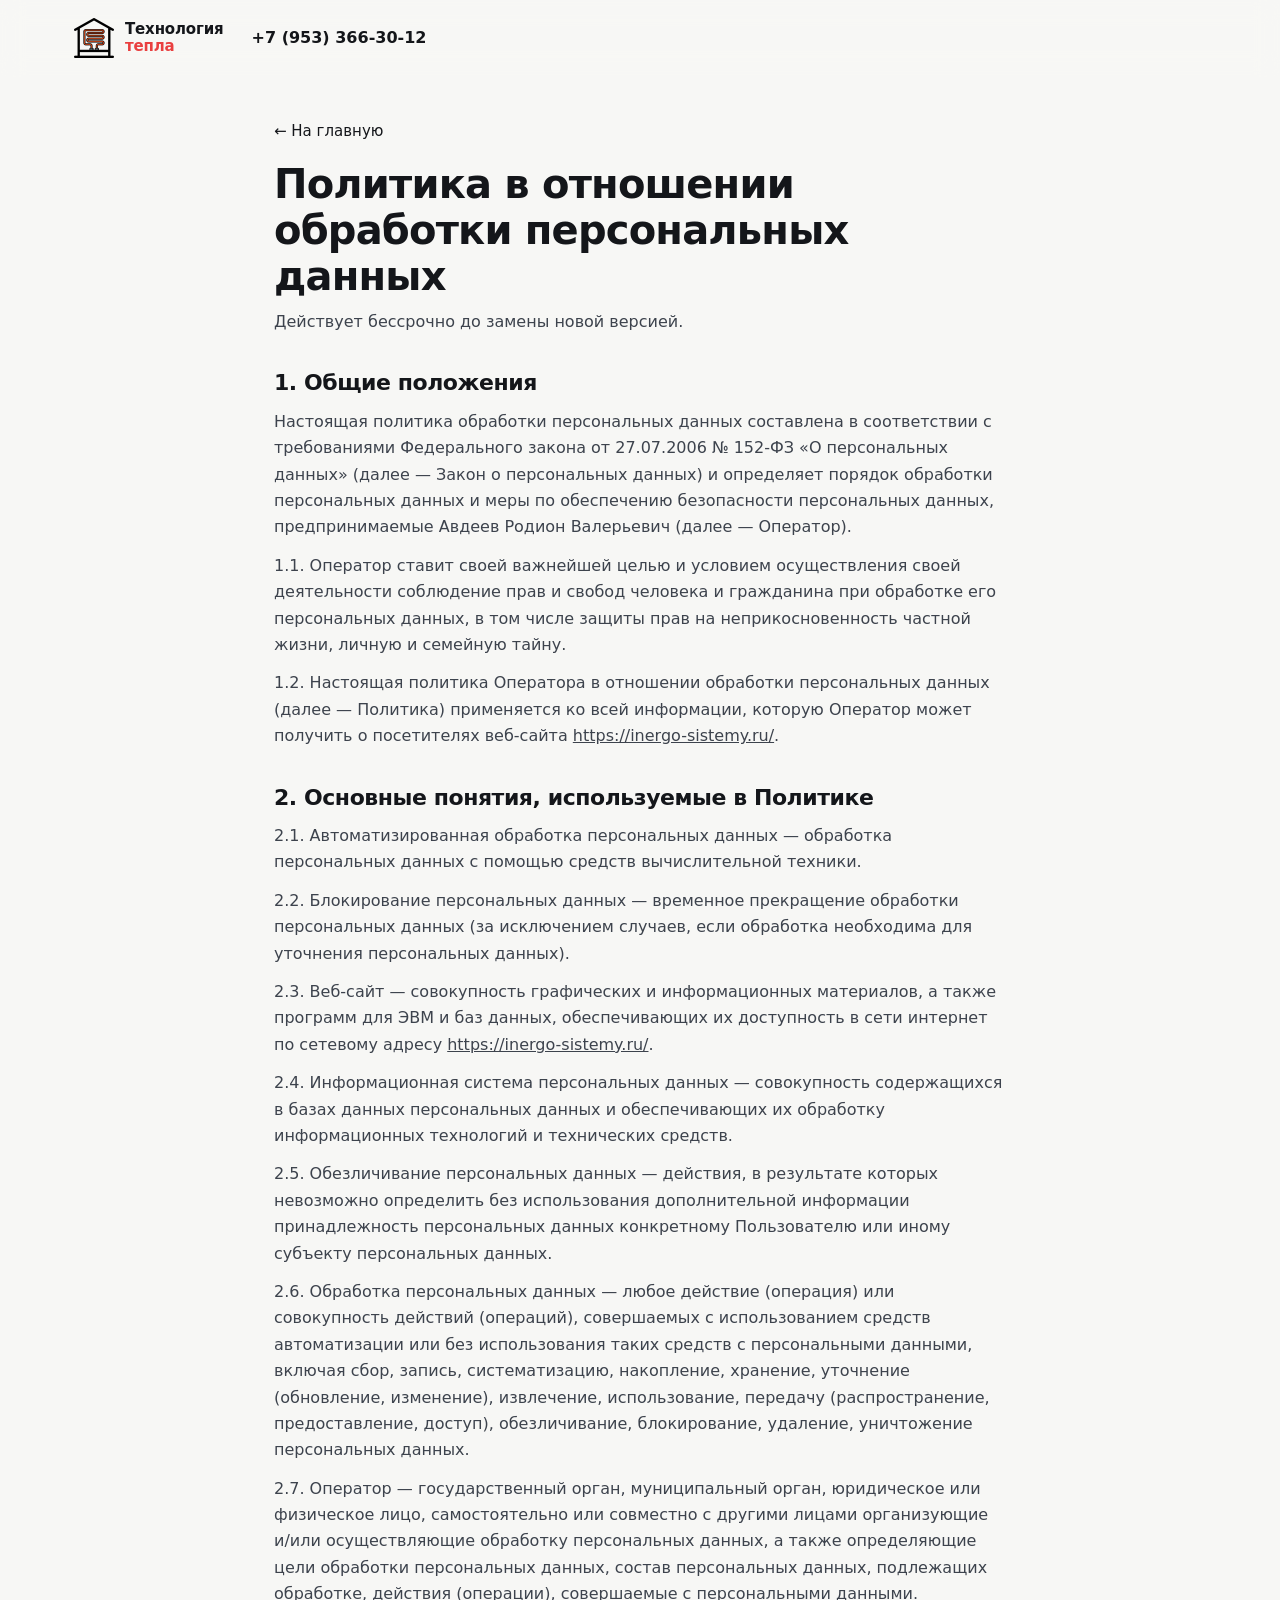
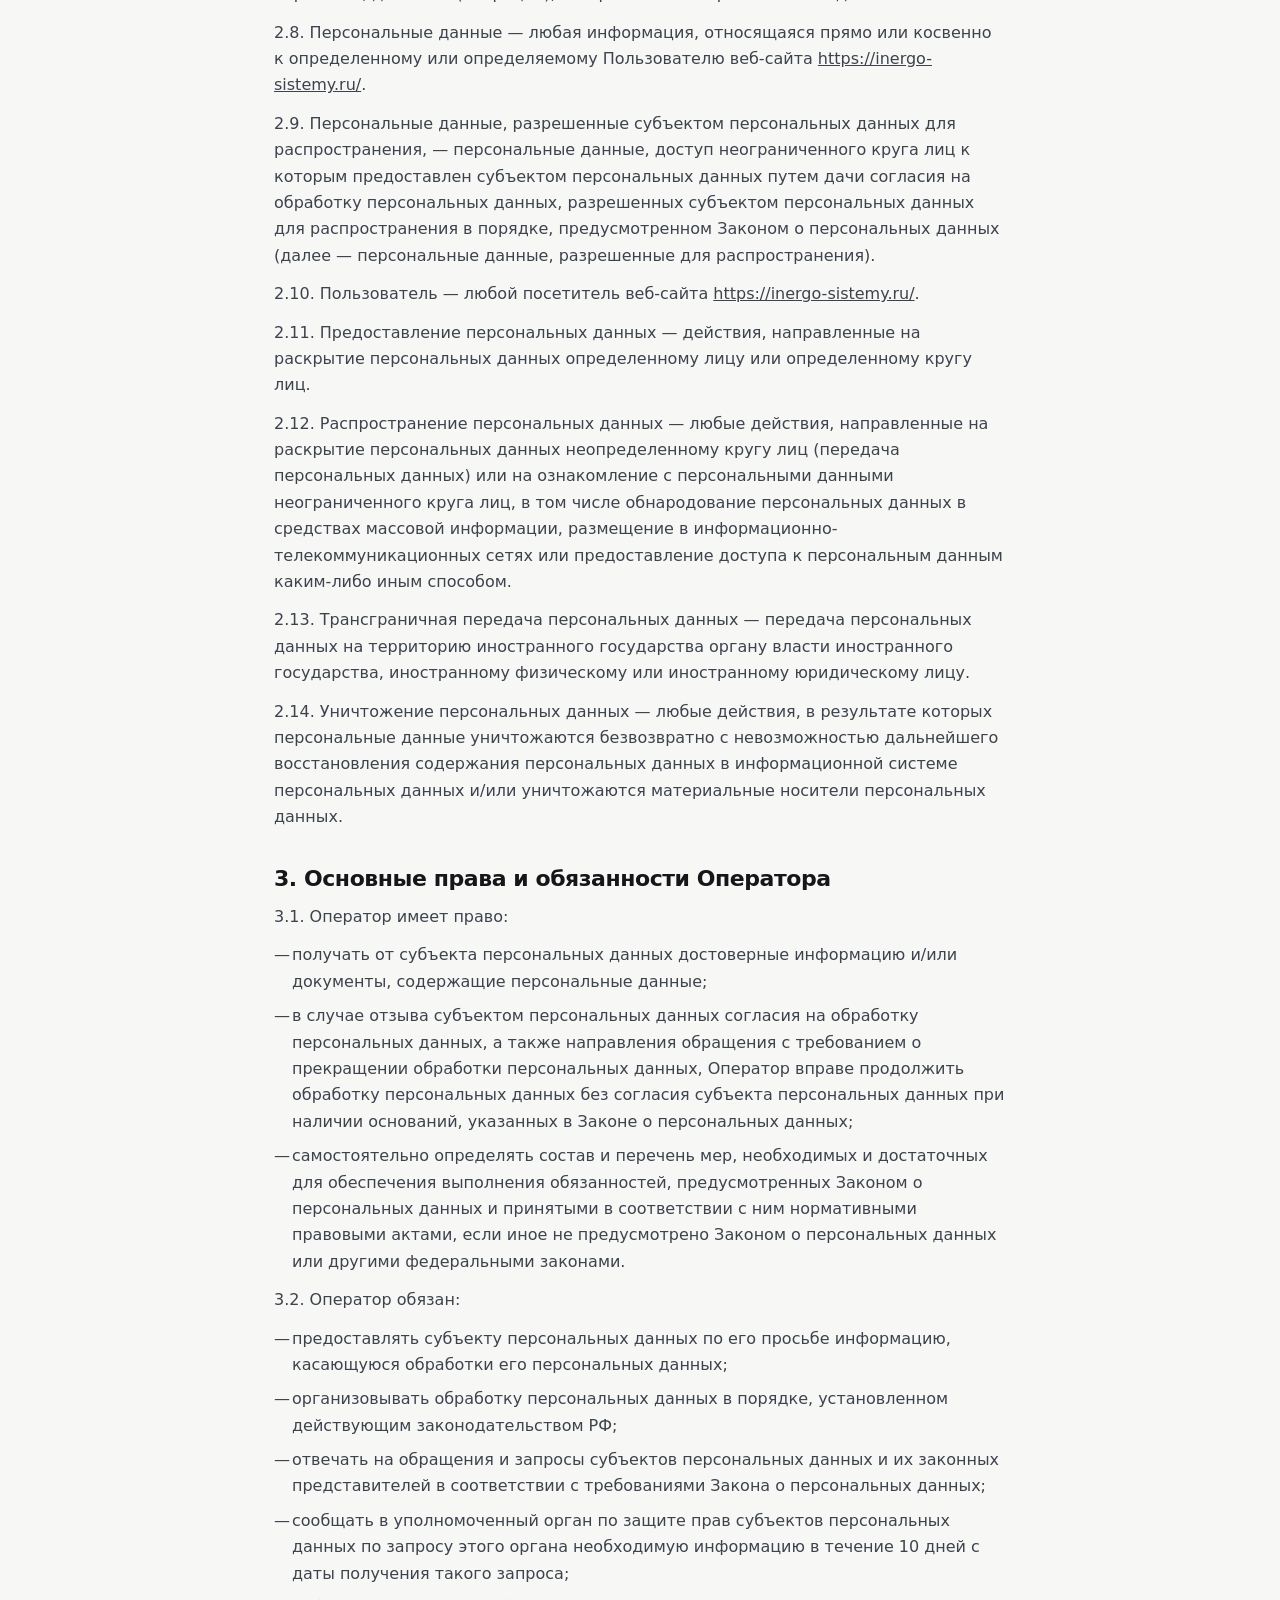
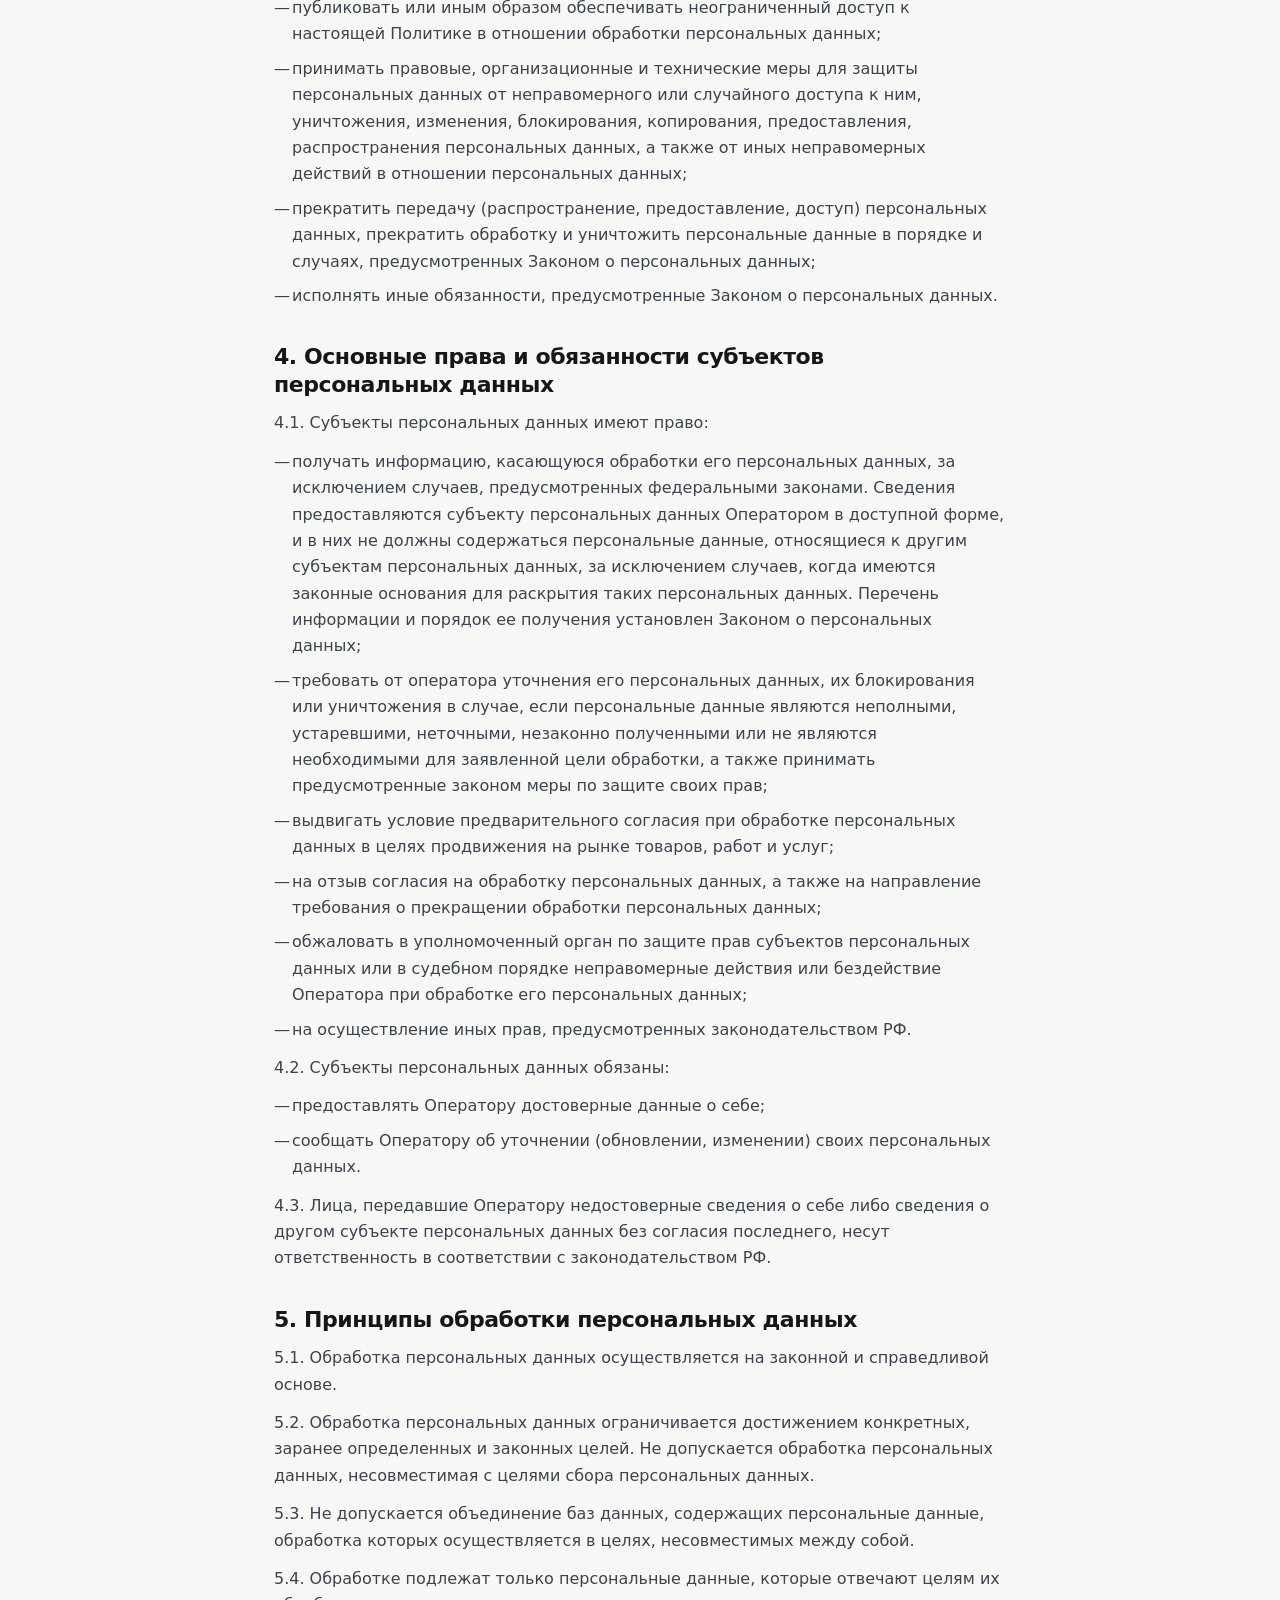
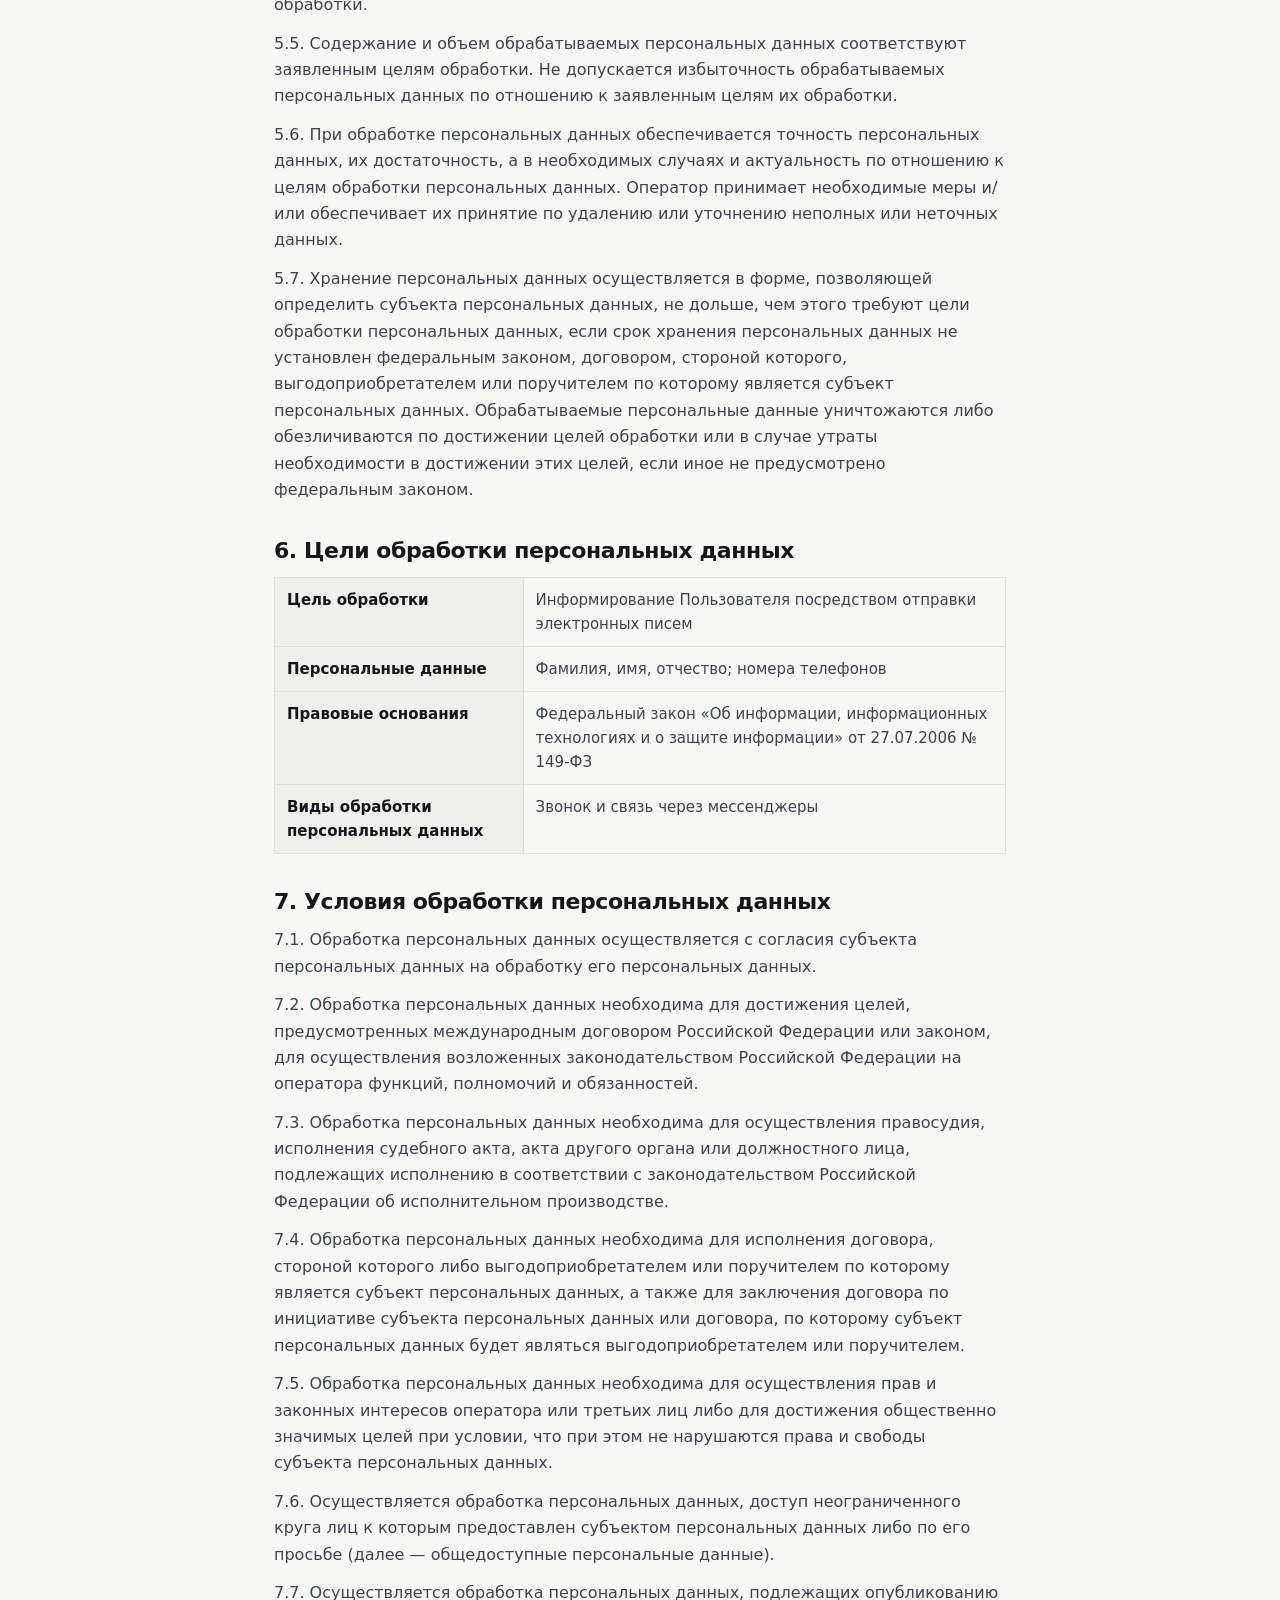
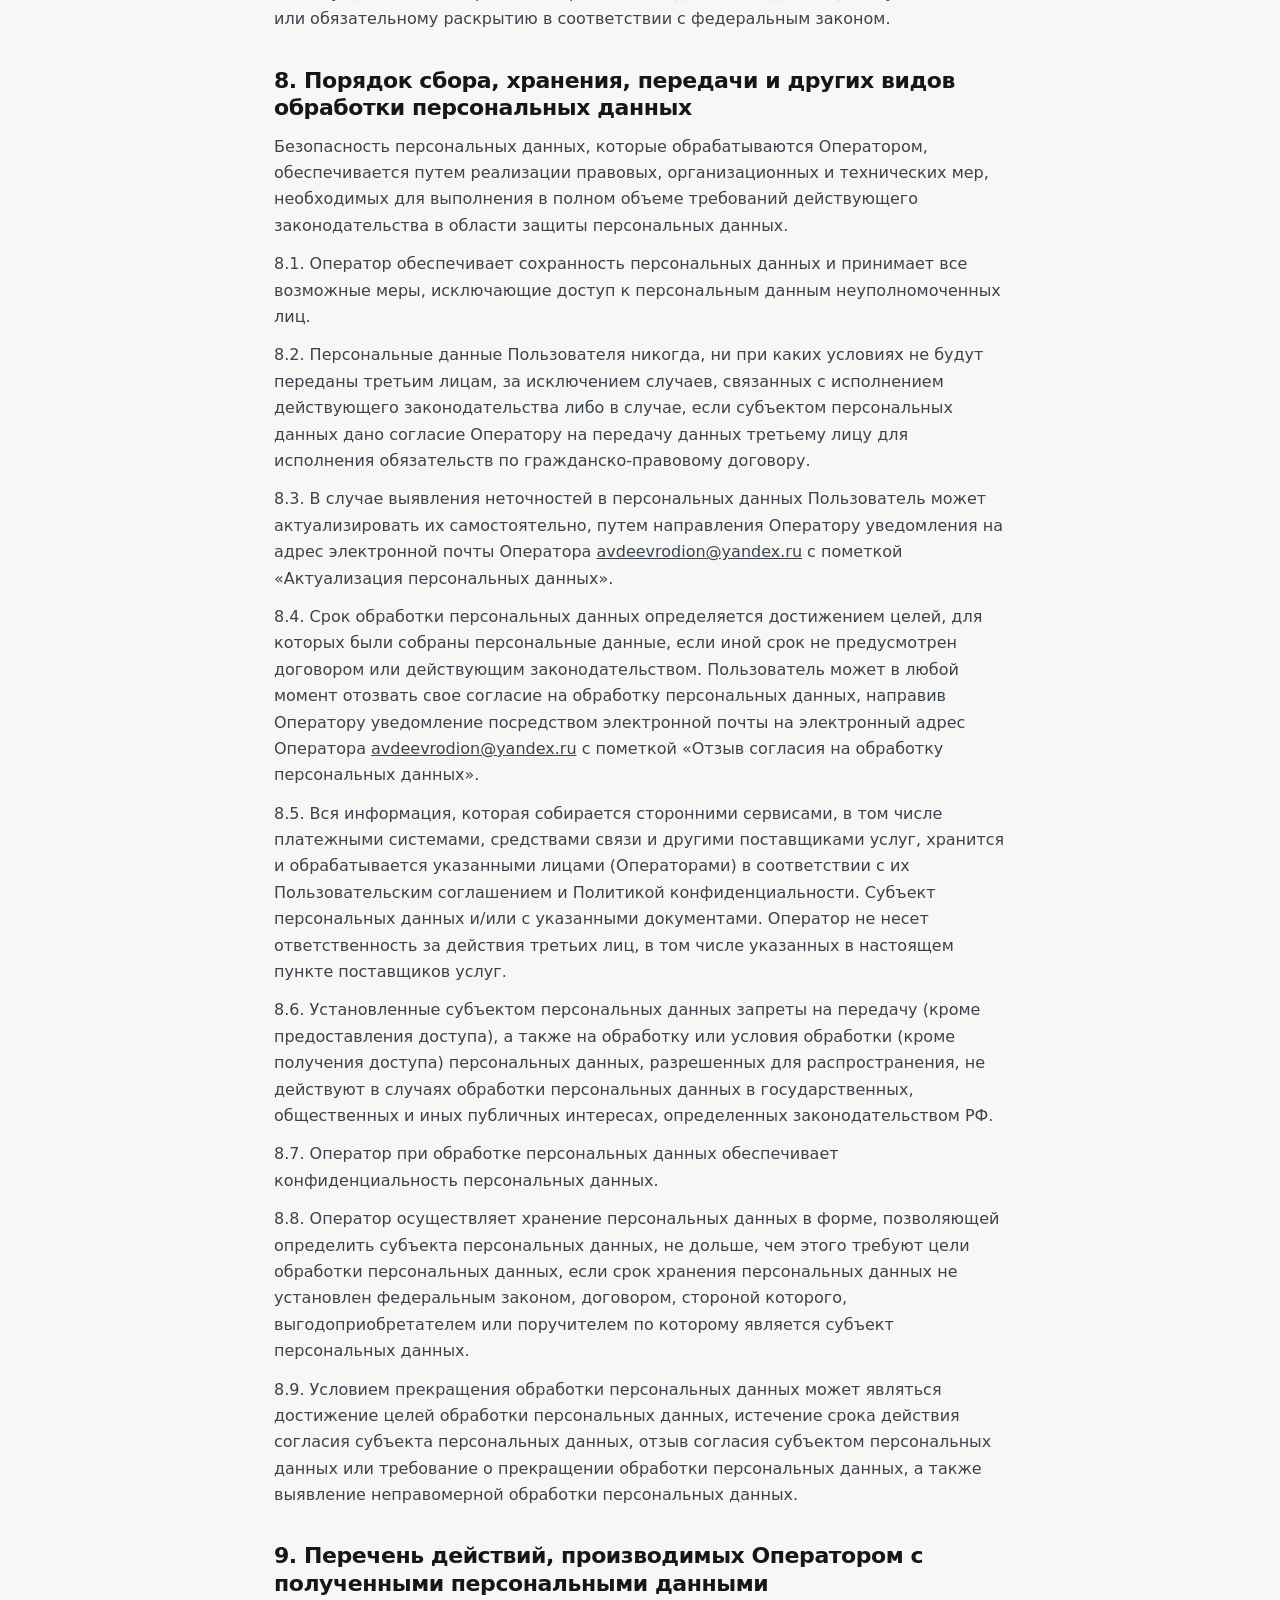
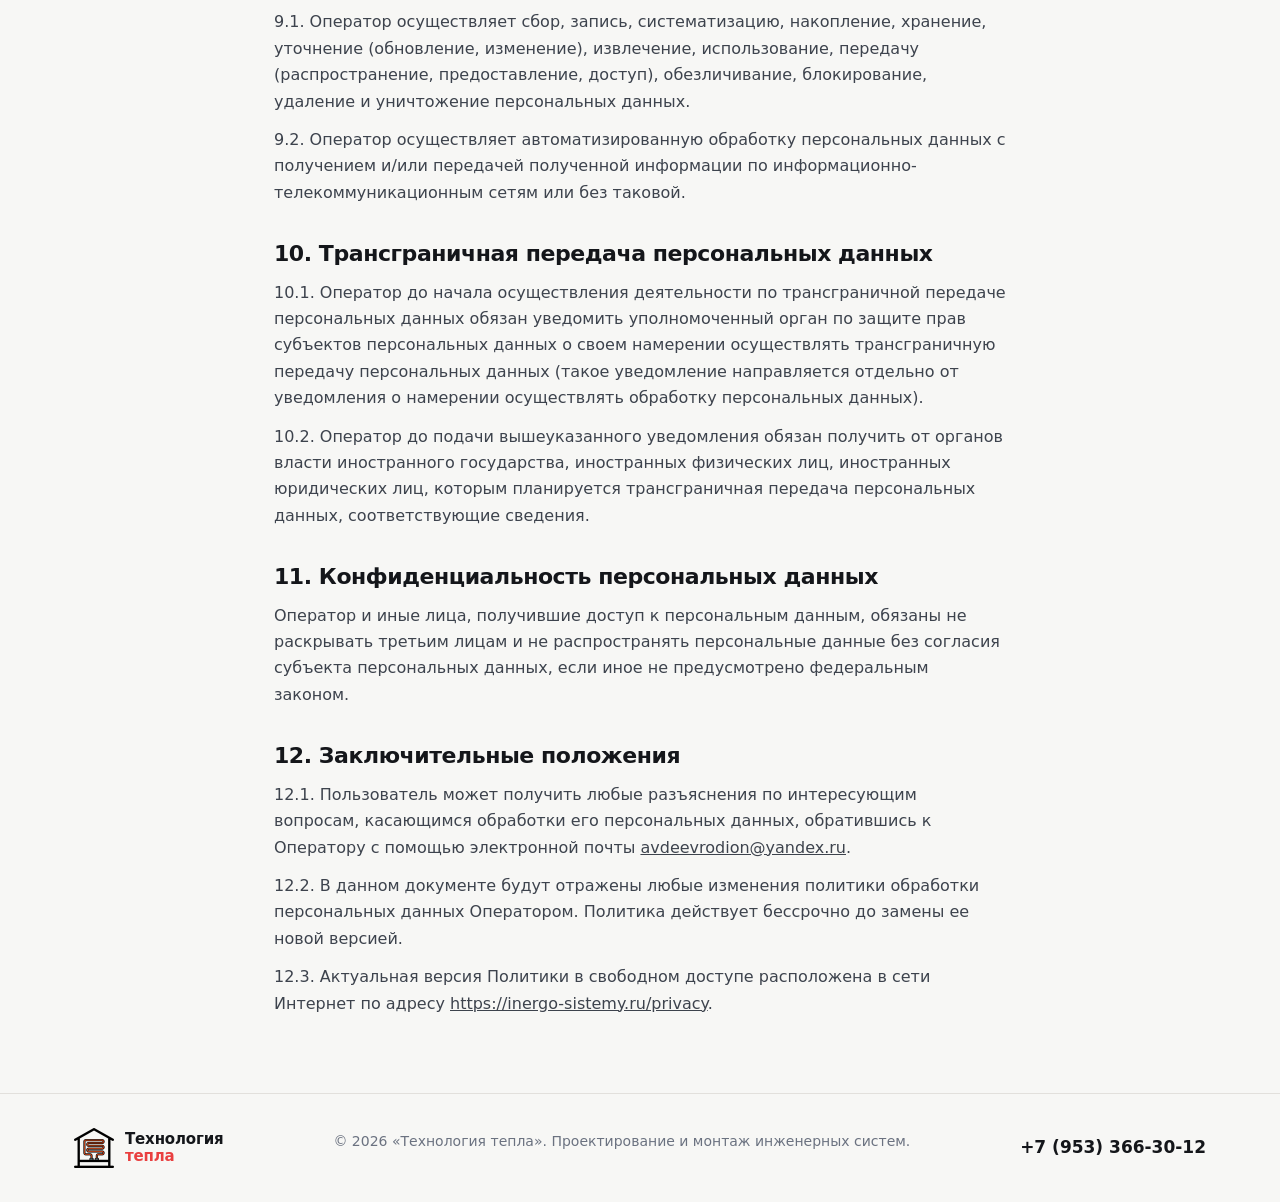
<file: privacy/index.html>
<!DOCTYPE html>
<html lang="ru">
<head>
<meta charset="utf-8">
<meta name="viewport" content="width=device-width, initial-scale=1">
<title>Политика в отношении обработки персональных данных — Технология тепла</title>
<meta name="description" content="Политика обработки персональных данных сайта inergo-sistemy.ru: цели и условия обработки, права пользователей, порядок отзыва согласия.">
<meta name="theme-color" content="#E93F3F">
<link rel="canonical" href="https://inergo-sistemy.ru/privacy">
<meta name="robots" content="index, follow">

<link rel="icon" href="../assets/img/logo-radiator.png" type="image/png">
<link rel="stylesheet" href="../assets/css/styles.css?v=20260806b">
</head>
<body>

<a class="skip-link" href="#main">Перейти к содержанию</a>

<header class="header">
  <div class="container header__inner">
    <a class="logo" href="../" aria-label="Технология тепла — на главную">
      <img class="logo__mark" src="../assets/img/logo-radiator.png" alt="" width="40" height="40">
      <span class="logo__text">Технология<span>тепла</span></span>
    </a>
    <div class="header__actions">
      <a class="header__phone" href="tel:+79533663012">+7 (953) 366-30-12</a>
    </div>
  </div>
</header>

<main id="main">
  <section class="legal">
    <div class="container legal__inner">

      <a class="legal__back" href="../">← На главную</a>

      <h1>Политика в отношении обработки персональных данных</h1>
      <p class="legal__updated">Действует бессрочно до замены новой версией.</p>

      <h2>1. Общие положения</h2>
      <p>Настоящая политика обработки персональных данных составлена в соответствии с требованиями Федерального закона от 27.07.2006 № 152-ФЗ «О персональных данных» (далее — Закон о персональных данных) и определяет порядок обработки персональных данных и меры по обеспечению безопасности персональных данных, предпринимаемые Авдеев Родион Валерьевич (далее — Оператор).</p>
      <p>1.1. Оператор ставит своей важнейшей целью и условием осуществления своей деятельности соблюдение прав и свобод человека и гражданина при обработке его персональных данных, в том числе защиты прав на неприкосновенность частной жизни, личную и семейную тайну.</p>
      <p>1.2. Настоящая политика Оператора в отношении обработки персональных данных (далее — Политика) применяется ко всей информации, которую Оператор может получить о посетителях веб-сайта <a href="https://inergo-sistemy.ru/">https://inergo-sistemy.ru/</a>.</p>

      <h2>2. Основные понятия, используемые в Политике</h2>
      <p>2.1. Автоматизированная обработка персональных данных — обработка персональных данных с помощью средств вычислительной техники.</p>
      <p>2.2. Блокирование персональных данных — временное прекращение обработки персональных данных (за исключением случаев, если обработка необходима для уточнения персональных данных).</p>
      <p>2.3. Веб-сайт — совокупность графических и информационных материалов, а также программ для ЭВМ и баз данных, обеспечивающих их доступность в сети интернет по сетевому адресу <a href="https://inergo-sistemy.ru/">https://inergo-sistemy.ru/</a>.</p>
      <p>2.4. Информационная система персональных данных — совокупность содержащихся в базах данных персональных данных и обеспечивающих их обработку информационных технологий и технических средств.</p>
      <p>2.5. Обезличивание персональных данных — действия, в результате которых невозможно определить без использования дополнительной информации принадлежность персональных данных конкретному Пользователю или иному субъекту персональных данных.</p>
      <p>2.6. Обработка персональных данных — любое действие (операция) или совокупность действий (операций), совершаемых с использованием средств автоматизации или без использования таких средств с персональными данными, включая сбор, запись, систематизацию, накопление, хранение, уточнение (обновление, изменение), извлечение, использование, передачу (распространение, предоставление, доступ), обезличивание, блокирование, удаление, уничтожение персональных данных.</p>
      <p>2.7. Оператор — государственный орган, муниципальный орган, юридическое или физическое лицо, самостоятельно или совместно с другими лицами организующие и/или осуществляющие обработку персональных данных, а также определяющие цели обработки персональных данных, состав персональных данных, подлежащих обработке, действия (операции), совершаемые с персональными данными.</p>
      <p>2.8. Персональные данные — любая информация, относящаяся прямо или косвенно к определенному или определяемому Пользователю веб-сайта <a href="https://inergo-sistemy.ru/">https://inergo-sistemy.ru/</a>.</p>
      <p>2.9. Персональные данные, разрешенные субъектом персональных данных для распространения, — персональные данные, доступ неограниченного круга лиц к которым предоставлен субъектом персональных данных путем дачи согласия на обработку персональных данных, разрешенных субъектом персональных данных для распространения в порядке, предусмотренном Законом о персональных данных (далее — персональные данные, разрешенные для распространения).</p>
      <p>2.10. Пользователь — любой посетитель веб-сайта <a href="https://inergo-sistemy.ru/">https://inergo-sistemy.ru/</a>.</p>
      <p>2.11. Предоставление персональных данных — действия, направленные на раскрытие персональных данных определенному лицу или определенному кругу лиц.</p>
      <p>2.12. Распространение персональных данных — любые действия, направленные на раскрытие персональных данных неопределенному кругу лиц (передача персональных данных) или на ознакомление с персональными данными неограниченного круга лиц, в том числе обнародование персональных данных в средствах массовой информации, размещение в информационно-телекоммуникационных сетях или предоставление доступа к персональным данным каким-либо иным способом.</p>
      <p>2.13. Трансграничная передача персональных данных — передача персональных данных на территорию иностранного государства органу власти иностранного государства, иностранному физическому или иностранному юридическому лицу.</p>
      <p>2.14. Уничтожение персональных данных — любые действия, в результате которых персональные данные уничтожаются безвозвратно с невозможностью дальнейшего восстановления содержания персональных данных в информационной системе персональных данных и/или уничтожаются материальные носители персональных данных.</p>

      <h2>3. Основные права и обязанности Оператора</h2>
      <p>3.1. Оператор имеет право:</p>
      <ul>
        <li>получать от субъекта персональных данных достоверные информацию и/или документы, содержащие персональные данные;</li>
        <li>в случае отзыва субъектом персональных данных согласия на обработку персональных данных, а также направления обращения с требованием о прекращении обработки персональных данных, Оператор вправе продолжить обработку персональных данных без согласия субъекта персональных данных при наличии оснований, указанных в Законе о персональных данных;</li>
        <li>самостоятельно определять состав и перечень мер, необходимых и достаточных для обеспечения выполнения обязанностей, предусмотренных Законом о персональных данных и принятыми в соответствии с ним нормативными правовыми актами, если иное не предусмотрено Законом о персональных данных или другими федеральными законами.</li>
      </ul>
      <p>3.2. Оператор обязан:</p>
      <ul>
        <li>предоставлять субъекту персональных данных по его просьбе информацию, касающуюся обработки его персональных данных;</li>
        <li>организовывать обработку персональных данных в порядке, установленном действующим законодательством РФ;</li>
        <li>отвечать на обращения и запросы субъектов персональных данных и их законных представителей в соответствии с требованиями Закона о персональных данных;</li>
        <li>сообщать в уполномоченный орган по защите прав субъектов персональных данных по запросу этого органа необходимую информацию в течение 10 дней с даты получения такого запроса;</li>
        <li>публиковать или иным образом обеспечивать неограниченный доступ к настоящей Политике в отношении обработки персональных данных;</li>
        <li>принимать правовые, организационные и технические меры для защиты персональных данных от неправомерного или случайного доступа к ним, уничтожения, изменения, блокирования, копирования, предоставления, распространения персональных данных, а также от иных неправомерных действий в отношении персональных данных;</li>
        <li>прекратить передачу (распространение, предоставление, доступ) персональных данных, прекратить обработку и уничтожить персональные данные в порядке и случаях, предусмотренных Законом о персональных данных;</li>
        <li>исполнять иные обязанности, предусмотренные Законом о персональных данных.</li>
      </ul>

      <h2>4. Основные права и обязанности субъектов персональных данных</h2>
      <p>4.1. Субъекты персональных данных имеют право:</p>
      <ul>
        <li>получать информацию, касающуюся обработки его персональных данных, за исключением случаев, предусмотренных федеральными законами. Сведения предоставляются субъекту персональных данных Оператором в доступной форме, и в них не должны содержаться персональные данные, относящиеся к другим субъектам персональных данных, за исключением случаев, когда имеются законные основания для раскрытия таких персональных данных. Перечень информации и порядок ее получения установлен Законом о персональных данных;</li>
        <li>требовать от оператора уточнения его персональных данных, их блокирования или уничтожения в случае, если персональные данные являются неполными, устаревшими, неточными, незаконно полученными или не являются необходимыми для заявленной цели обработки, а также принимать предусмотренные законом меры по защите своих прав;</li>
        <li>выдвигать условие предварительного согласия при обработке персональных данных в целях продвижения на рынке товаров, работ и услуг;</li>
        <li>на отзыв согласия на обработку персональных данных, а также на направление требования о прекращении обработки персональных данных;</li>
        <li>обжаловать в уполномоченный орган по защите прав субъектов персональных данных или в судебном порядке неправомерные действия или бездействие Оператора при обработке его персональных данных;</li>
        <li>на осуществление иных прав, предусмотренных законодательством РФ.</li>
      </ul>
      <p>4.2. Субъекты персональных данных обязаны:</p>
      <ul>
        <li>предоставлять Оператору достоверные данные о себе;</li>
        <li>сообщать Оператору об уточнении (обновлении, изменении) своих персональных данных.</li>
      </ul>
      <p>4.3. Лица, передавшие Оператору недостоверные сведения о себе либо сведения о другом субъекте персональных данных без согласия последнего, несут ответственность в соответствии с законодательством РФ.</p>

      <h2>5. Принципы обработки персональных данных</h2>
      <p>5.1. Обработка персональных данных осуществляется на законной и справедливой основе.</p>
      <p>5.2. Обработка персональных данных ограничивается достижением конкретных, заранее определенных и законных целей. Не допускается обработка персональных данных, несовместимая с целями сбора персональных данных.</p>
      <p>5.3. Не допускается объединение баз данных, содержащих персональные данные, обработка которых осуществляется в целях, несовместимых между собой.</p>
      <p>5.4. Обработке подлежат только персональные данные, которые отвечают целям их обработки.</p>
      <p>5.5. Содержание и объем обрабатываемых персональных данных соответствуют заявленным целям обработки. Не допускается избыточность обрабатываемых персональных данных по отношению к заявленным целям их обработки.</p>
      <p>5.6. При обработке персональных данных обеспечивается точность персональных данных, их достаточность, а в необходимых случаях и актуальность по отношению к целям обработки персональных данных. Оператор принимает необходимые меры и/или обеспечивает их принятие по удалению или уточнению неполных или неточных данных.</p>
      <p>5.7. Хранение персональных данных осуществляется в форме, позволяющей определить субъекта персональных данных, не дольше, чем этого требуют цели обработки персональных данных, если срок хранения персональных данных не установлен федеральным законом, договором, стороной которого, выгодоприобретателем или поручителем по которому является субъект персональных данных. Обрабатываемые персональные данные уничтожаются либо обезличиваются по достижении целей обработки или в случае утраты необходимости в достижении этих целей, если иное не предусмотрено федеральным законом.</p>

      <h2>6. Цели обработки персональных данных</h2>
      <table class="legal__table">
        <tbody>
          <tr>
            <th scope="row">Цель обработки</th>
            <td>Информирование Пользователя посредством отправки электронных писем</td>
          </tr>
          <tr>
            <th scope="row">Персональные данные</th>
            <td>Фамилия, имя, отчество; номера телефонов</td>
          </tr>
          <tr>
            <th scope="row">Правовые основания</th>
            <td>Федеральный закон «Об информации, информационных технологиях и о защите информации» от 27.07.2006 № 149-ФЗ</td>
          </tr>
          <tr>
            <th scope="row">Виды обработки персональных данных</th>
            <td>Звонок и связь через мессенджеры</td>
          </tr>
        </tbody>
      </table>

      <h2>7. Условия обработки персональных данных</h2>
      <p>7.1. Обработка персональных данных осуществляется с согласия субъекта персональных данных на обработку его персональных данных.</p>
      <p>7.2. Обработка персональных данных необходима для достижения целей, предусмотренных международным договором Российской Федерации или законом, для осуществления возложенных законодательством Российской Федерации на оператора функций, полномочий и обязанностей.</p>
      <p>7.3. Обработка персональных данных необходима для осуществления правосудия, исполнения судебного акта, акта другого органа или должностного лица, подлежащих исполнению в соответствии с законодательством Российской Федерации об исполнительном производстве.</p>
      <p>7.4. Обработка персональных данных необходима для исполнения договора, стороной которого либо выгодоприобретателем или поручителем по которому является субъект персональных данных, а также для заключения договора по инициативе субъекта персональных данных или договора, по которому субъект персональных данных будет являться выгодоприобретателем или поручителем.</p>
      <p>7.5. Обработка персональных данных необходима для осуществления прав и законных интересов оператора или третьих лиц либо для достижения общественно значимых целей при условии, что при этом не нарушаются права и свободы субъекта персональных данных.</p>
      <p>7.6. Осуществляется обработка персональных данных, доступ неограниченного круга лиц к которым предоставлен субъектом персональных данных либо по его просьбе (далее — общедоступные персональные данные).</p>
      <p>7.7. Осуществляется обработка персональных данных, подлежащих опубликованию или обязательному раскрытию в соответствии с федеральным законом.</p>

      <h2>8. Порядок сбора, хранения, передачи и других видов обработки персональных данных</h2>
      <p>Безопасность персональных данных, которые обрабатываются Оператором, обеспечивается путем реализации правовых, организационных и технических мер, необходимых для выполнения в полном объеме требований действующего законодательства в области защиты персональных данных.</p>
      <p>8.1. Оператор обеспечивает сохранность персональных данных и принимает все возможные меры, исключающие доступ к персональным данным неуполномоченных лиц.</p>
      <p>8.2. Персональные данные Пользователя никогда, ни при каких условиях не будут переданы третьим лицам, за исключением случаев, связанных с исполнением действующего законодательства либо в случае, если субъектом персональных данных дано согласие Оператору на передачу данных третьему лицу для исполнения обязательств по гражданско-правовому договору.</p>
      <p>8.3. В случае выявления неточностей в персональных данных Пользователь может актуализировать их самостоятельно, путем направления Оператору уведомления на адрес электронной почты Оператора <a href="mailto:avdeevrodion@yandex.ru">avdeevrodion@yandex.ru</a> с пометкой «Актуализация персональных данных».</p>
      <p>8.4. Срок обработки персональных данных определяется достижением целей, для которых были собраны персональные данные, если иной срок не предусмотрен договором или действующим законодательством. Пользователь может в любой момент отозвать свое согласие на обработку персональных данных, направив Оператору уведомление посредством электронной почты на электронный адрес Оператора <a href="mailto:avdeevrodion@yandex.ru">avdeevrodion@yandex.ru</a> с пометкой «Отзыв согласия на обработку персональных данных».</p>
      <p>8.5. Вся информация, которая собирается сторонними сервисами, в том числе платежными системами, средствами связи и другими поставщиками услуг, хранится и обрабатывается указанными лицами (Операторами) в соответствии с их Пользовательским соглашением и Политикой конфиденциальности. Субъект персональных данных и/или с указанными документами. Оператор не несет ответственность за действия третьих лиц, в том числе указанных в настоящем пункте поставщиков услуг.</p>
      <p>8.6. Установленные субъектом персональных данных запреты на передачу (кроме предоставления доступа), а также на обработку или условия обработки (кроме получения доступа) персональных данных, разрешенных для распространения, не действуют в случаях обработки персональных данных в государственных, общественных и иных публичных интересах, определенных законодательством РФ.</p>
      <p>8.7. Оператор при обработке персональных данных обеспечивает конфиденциальность персональных данных.</p>
      <p>8.8. Оператор осуществляет хранение персональных данных в форме, позволяющей определить субъекта персональных данных, не дольше, чем этого требуют цели обработки персональных данных, если срок хранения персональных данных не установлен федеральным законом, договором, стороной которого, выгодоприобретателем или поручителем по которому является субъект персональных данных.</p>
      <p>8.9. Условием прекращения обработки персональных данных может являться достижение целей обработки персональных данных, истечение срока действия согласия субъекта персональных данных, отзыв согласия субъектом персональных данных или требование о прекращении обработки персональных данных, а также выявление неправомерной обработки персональных данных.</p>

      <h2>9. Перечень действий, производимых Оператором с полученными персональными данными</h2>
      <p>9.1. Оператор осуществляет сбор, запись, систематизацию, накопление, хранение, уточнение (обновление, изменение), извлечение, использование, передачу (распространение, предоставление, доступ), обезличивание, блокирование, удаление и уничтожение персональных данных.</p>
      <p>9.2. Оператор осуществляет автоматизированную обработку персональных данных с получением и/или передачей полученной информации по информационно-телекоммуникационным сетям или без таковой.</p>

      <h2>10. Трансграничная передача персональных данных</h2>
      <p>10.1. Оператор до начала осуществления деятельности по трансграничной передаче персональных данных обязан уведомить уполномоченный орган по защите прав субъектов персональных данных о своем намерении осуществлять трансграничную передачу персональных данных (такое уведомление направляется отдельно от уведомления о намерении осуществлять обработку персональных данных).</p>
      <p>10.2. Оператор до подачи вышеуказанного уведомления обязан получить от органов власти иностранного государства, иностранных физических лиц, иностранных юридических лиц, которым планируется трансграничная передача персональных данных, соответствующие сведения.</p>

      <h2>11. Конфиденциальность персональных данных</h2>
      <p>Оператор и иные лица, получившие доступ к персональным данным, обязаны не раскрывать третьим лицам и не распространять персональные данные без согласия субъекта персональных данных, если иное не предусмотрено федеральным законом.</p>

      <h2>12. Заключительные положения</h2>
      <p>12.1. Пользователь может получить любые разъяснения по интересующим вопросам, касающимся обработки его персональных данных, обратившись к Оператору с помощью электронной почты <a href="mailto:avdeevrodion@yandex.ru">avdeevrodion@yandex.ru</a>.</p>
      <p>12.2. В данном документе будут отражены любые изменения политики обработки персональных данных Оператором. Политика действует бессрочно до замены ее новой версией.</p>
      <p>12.3. Актуальная версия Политики в свободном доступе расположена в сети Интернет по адресу <a href="https://inergo-sistemy.ru/privacy">https://inergo-sistemy.ru/privacy</a>.</p>

    </div>
  </section>
</main>

<footer class="footer">
  <div class="container footer__inner">
    <a class="logo logo--footer" href="../">
      <img class="logo__mark" src="../assets/img/logo-radiator.png" alt="" width="36" height="36" loading="lazy">
      <span class="logo__text">Технология<span>тепла</span></span>
    </a>
    <p class="footer__copy">© <span id="year">2026</span> «Технология тепла». Проектирование и монтаж инженерных систем.</p>
    <a class="footer__phone" href="tel:+79533663012">+7 (953) 366-30-12</a>
  </div>
</footer>

<script>
  document.getElementById("year").textContent = String(new Date().getFullYear());
</script>

</body>
</html>
</file>
<file: assets/css/styles.css>
/* Технология тепла — стили лендинга.
   Палитра снята с исходной презентации: тёплый бумажный фон, красный акцент,
   голубые врезки для смысловых выводов. */

:root {
  --red: #e93f3f;
  --red-dark: #cf2c2c;
  --red-soft: #fdecec;

  --ink: #14161a;
  --ink-2: #3d434d;
  --ink-3: #6b7280;

  --paper: #f7f7f5;
  --paper-2: #efefec;
  --white: #ffffff;
  --blue-soft: #e2eaef;
  --amber-soft: #fdf3e2;

  --line: #e2e0dc;
  --line-strong: #cfccc6;

  --radius-sm: 8px;
  --radius: 14px;
  --radius-lg: 22px;

  --container: 1180px;
  --gutter: 24px;

  --font: "Inter", "Segoe UI", system-ui, -apple-system, "Helvetica Neue", Arial, sans-serif;

  --transition: 0.25s cubic-bezier(0.4, 0, 0.2, 1);
}

*,
*::before,
*::after { box-sizing: border-box; }

html {
  scroll-behavior: smooth;
  scroll-padding-top: 88px;
}

body {
  margin: 0;
  font-family: var(--font);
  font-size: 17px;
  line-height: 1.6;
  color: var(--ink);
  background: var(--paper);
  -webkit-font-smoothing: antialiased;
}

img { max-width: 100%; height: auto; display: block; }

a { color: inherit; }

h1, h2, h3 {
  margin: 0;
  line-height: 1.18;
  letter-spacing: -0.02em;
  font-weight: 700;
}

p { margin: 0 0 1em; }
p:last-child { margin-bottom: 0; }

ul, ol { margin: 0; padding: 0; list-style: none; }

em {
  font-style: normal;
  color: var(--red);
}

.container {
  width: 100%;
  max-width: var(--container);
  margin: 0 auto;
  padding: 0 var(--gutter);
}

.skip-link {
  position: absolute;
  left: -9999px;
  top: 0;
  z-index: 200;
  padding: 12px 20px;
  background: var(--ink);
  color: var(--white);
  border-radius: 0 0 var(--radius-sm) 0;
}
.skip-link:focus { left: 0; }

:focus-visible {
  outline: 3px solid var(--red);
  outline-offset: 3px;
}

/* ---------------------------------------------------------------- Кнопки */

.btn {
  display: inline-flex;
  align-items: center;
  justify-content: center;
  gap: 10px;
  padding: 15px 28px;
  border: 1px solid transparent;
  border-radius: 999px;
  font-size: 16px;
  font-weight: 600;
  line-height: 1.2;
  text-align: center;
  text-decoration: none;
  cursor: pointer;
  transition: background var(--transition), color var(--transition), border-color var(--transition), transform var(--transition);
}
.btn:active { transform: translateY(1px); }

.btn--primary {
  background: var(--red);
  color: var(--white);
}
.btn--primary:hover { background: var(--red-dark); }

.btn--ghost {
  background: transparent;
  color: var(--ink);
  border-color: var(--line-strong);
}
.btn--ghost:hover {
  border-color: var(--ink);
  background: var(--white);
}

.btn--sm { padding: 11px 20px; font-size: 15px; white-space: nowrap; }
.btn--block { width: 100%; }

/* ---------------------------------------------------------------- Шапка */

.header {
  position: sticky;
  top: 0;
  z-index: 100;
  background: rgba(247, 247, 245, 0.88);
  backdrop-filter: blur(12px);
  border-bottom: 1px solid transparent;
  transition: border-color var(--transition), background var(--transition);
}
.header.is-stuck {
  border-bottom-color: var(--line);
  background: rgba(247, 247, 245, 0.96);
}

.header__inner {
  display: flex;
  align-items: center;
  gap: 28px;
  min-height: 76px;
}

.logo {
  display: inline-flex;
  align-items: center;
  gap: 11px;
  text-decoration: none;
  flex-shrink: 0;
}
.logo__mark { width: 40px; height: 40px; object-fit: contain; }
.logo__text {
  display: flex;
  flex-direction: column;
  font-size: 15px;
  font-weight: 700;
  line-height: 1.12;
  letter-spacing: -0.01em;
}
.logo__text span { color: var(--red); }

.nav { margin-left: auto; }
.nav__list {
  display: flex;
  align-items: center;
  gap: 26px;
}
.nav__list a {
  position: relative;
  font-size: 15px;
  font-weight: 500;
  white-space: nowrap;
  color: var(--ink-2);
  text-decoration: none;
  transition: color var(--transition);
}
.nav__list a::after {
  content: "";
  position: absolute;
  left: 0;
  right: 0;
  bottom: -6px;
  height: 2px;
  background: var(--red);
  transform: scaleX(0);
  transition: transform var(--transition);
}
.nav__list a:hover { color: var(--ink); }
.nav__list a:hover::after,
.nav__list a.is-active::after { transform: scaleX(1); }
.nav__list a.is-active { color: var(--ink); }

.header__actions {
  display: flex;
  align-items: center;
  gap: 16px;
}
.header__phone {
  font-size: 16px;
  font-weight: 700;
  text-decoration: none;
  white-space: nowrap;
}
.header__phone:hover { color: var(--red); }

.burger {
  display: none;
  width: 44px;
  height: 44px;
  padding: 0;
  border: 1px solid var(--line-strong);
  border-radius: 10px;
  background: transparent;
  cursor: pointer;
}
.burger span {
  display: block;
  width: 20px;
  height: 2px;
  margin: 4px auto;
  background: var(--ink);
  transition: transform var(--transition), opacity var(--transition);
}
.burger[aria-expanded="true"] span:nth-child(1) { transform: translateY(6px) rotate(45deg); }
.burger[aria-expanded="true"] span:nth-child(2) { opacity: 0; }
.burger[aria-expanded="true"] span:nth-child(3) { transform: translateY(-6px) rotate(-45deg); }

/* ---------------------------------------------------------------- Первый экран */

.eyebrow {
  margin: 0 0 14px;
  font-size: 13px;
  font-weight: 600;
  letter-spacing: 0.09em;
  text-transform: uppercase;
  color: var(--red);
}
.eyebrow--light { color: #ff8b8b; }

.hero { padding: 56px 0 20px; }
.hero__inner {
  display: grid;
  grid-template-columns: minmax(0, 1.05fr) minmax(0, 0.95fr);
  align-items: center;
  gap: 40px;
}
.hero__title {
  font-size: clamp(34px, 4.6vw, 58px);
  margin-bottom: 22px;
}
.hero__lead {
  max-width: 33em;
  font-size: 19px;
  color: var(--ink-2);
  margin-bottom: 30px;
}
.hero__actions {
  display: flex;
  flex-wrap: wrap;
  gap: 14px;
  margin-bottom: 32px;
}
.hero__badges {
  display: flex;
  flex-wrap: wrap;
  gap: 10px 22px;
}
.hero__badges li {
  position: relative;
  padding-left: 24px;
  font-size: 15px;
  color: var(--ink-2);
}
.hero__badges li::before {
  content: "";
  position: absolute;
  left: 0;
  top: 8px;
  width: 14px;
  height: 8px;
  border-left: 2px solid var(--red);
  border-bottom: 2px solid var(--red);
  transform: rotate(-45deg);
}
.hero__media img { width: 100%; }

/* ---------------------------------------------------------------- Цифры */

.stats { padding: 30px 0 10px; }
.stats__grid {
  display: grid;
  grid-template-columns: repeat(3, minmax(0, 1fr));
  gap: 1px;
  background: var(--line);
  border: 1px solid var(--line);
  border-radius: var(--radius-lg);
  overflow: hidden;
}
.stat {
  padding: 30px 28px;
  background: var(--white);
}
.stat__value {
  display: block;
  font-size: clamp(34px, 4vw, 46px);
  font-weight: 700;
  letter-spacing: -0.03em;
  color: var(--red);
}
.stat__unit { font-size: 0.6em; }
.stat__label {
  display: block;
  margin-top: 6px;
  font-size: 15px;
  color: var(--ink-2);
  max-width: 20em;
}

/* ---------------------------------------------------------------- Секции */

.section { padding: 88px 0; }
.section--alt {
  background: var(--paper-2);
  border-top: 1px solid var(--line);
  border-bottom: 1px solid var(--line);
}

.section__head {
  max-width: 780px;
  margin-bottom: 48px;
}
.section__title { font-size: clamp(28px, 3.4vw, 42px); }
.section__lead {
  margin-top: 18px;
  font-size: 18px;
  color: var(--ink-2);
}

/* ---------------------------------------------------------------- Карточки услуг */

.cards {
  display: grid;
  grid-template-columns: repeat(auto-fit, minmax(280px, 1fr));
  gap: 20px;
}
.card {
  display: flex;
  flex-direction: column;
  padding: 30px 28px 32px;
  background: var(--white);
  border: 1px solid var(--line);
  border-radius: var(--radius-lg);
  transition: border-color var(--transition), transform var(--transition);
}
.card:hover {
  border-color: var(--line-strong);
  transform: translateY(-3px);
}
.card__icon {
  height: 56px;
  width: auto;
  margin-bottom: 20px;
  object-fit: contain;
  object-position: left center;
}
.card__title {
  font-size: 20px;
  margin-bottom: 10px;
}
.card p {
  font-size: 16px;
  color: var(--ink-2);
}

/* ---------------------------------------------------------------- Врезки */

.callout {
  display: flex;
  align-items: center;
  gap: 20px;
  padding: 22px 26px;
  margin-bottom: 34px;
  background: var(--blue-soft);
  border-radius: var(--radius);
}
.callout img { width: 72px; flex-shrink: 0; }
.callout p { font-size: 17px; }

.note {
  display: flex;
  align-items: flex-start;
  gap: 12px;
  margin-top: 18px;
  padding: 16px 20px;
  border-radius: var(--radius-sm);
  font-size: 16px;
}
.note img { width: 28px; flex-shrink: 0; }
.note--warn { background: var(--amber-soft); }
.note--good {
  background: var(--blue-soft);
  font-weight: 500;
}

/* ---------------------------------------------------------------- Аккордеон */

.accordion {
  display: flex;
  flex-direction: column;
  gap: 12px;
}
.acc {
  background: var(--white);
  border: 1px solid var(--line);
  border-radius: var(--radius);
  overflow: hidden;
  transition: border-color var(--transition);
}
.acc.is-open { border-color: var(--line-strong); }

.acc__head {
  display: flex;
  align-items: center;
  gap: 20px;
  width: 100%;
  padding: 22px 26px;
  border: 0;
  background: transparent;
  font-family: inherit;
  font-size: 19px;
  font-weight: 600;
  line-height: 1.3;
  letter-spacing: -0.01em;
  text-align: left;
  color: var(--ink);
  cursor: pointer;
}
.acc__num {
  display: grid;
  place-items: center;
  flex-shrink: 0;
  width: 40px;
  height: 40px;
  border-radius: 10px;
  background: var(--red);
  color: var(--white);
  font-size: 19px;
  font-weight: 700;
}
.acc__title { flex: 1; }
.acc__chevron {
  flex-shrink: 0;
  width: 12px;
  height: 12px;
  border-right: 2px solid var(--ink-3);
  border-bottom: 2px solid var(--ink-3);
  transform: rotate(45deg) translate(-3px, -3px);
  transition: transform var(--transition);
}
.acc.is-open .acc__chevron { transform: rotate(-135deg) translate(-3px, -3px); }

.acc__body {
  display: grid;
  grid-template-rows: 0fr;
  transition: grid-template-rows var(--transition);
}
.acc.is-open .acc__body { grid-template-rows: 1fr; }
.acc__body > .acc__inner { overflow: hidden; }

.acc__inner {
  display: grid;
  grid-template-columns: 96px minmax(0, 1fr);
  gap: 26px;
  padding: 0 26px;
}
.acc.is-open .acc__inner { padding-bottom: 28px; }
.acc__icon {
  width: 100%;
  height: auto;
  object-fit: contain;
}
.acc__inner p { color: var(--ink-2); }
.acc__inner .note { color: var(--ink); }

/* ---------------------------------------------------------------- Выводы */

.conclusion {
  margin-top: 44px;
  padding: 44px;
  background: var(--white);
  border: 1px solid var(--line);
  border-left: 4px solid var(--red);
  border-radius: var(--radius-lg);
}
.conclusion h3 {
  font-size: 30px;
  margin-bottom: 18px;
}
.conclusion p {
  max-width: 62ch;
  font-size: 18px;
  color: var(--ink-2);
}
.conclusion .btn { margin-top: 12px; }

/* ---------------------------------------------------------------- Проектирование */

.designs {
  display: grid;
  grid-template-columns: repeat(auto-fit, minmax(300px, 1fr));
  gap: 24px;
}
.design__link {
  display: block;
  padding: 14px;
  background: var(--white);
  border: 1px solid var(--line);
  border-radius: var(--radius);
  transition: border-color var(--transition), transform var(--transition);
}
.design__link:hover {
  border-color: var(--red);
  transform: translateY(-3px);
}
.design__caption {
  margin-top: 14px;
  font-size: 15px;
  font-weight: 500;
  color: var(--ink-2);
}

/* ---------------------------------------------------------------- Галерея */

.gallery {
  display: grid;
  grid-template-columns: repeat(auto-fill, minmax(240px, 1fr));
  gap: 16px;
}
.gallery__item { margin: 0; }
.gallery__link {
  display: block;
  position: relative;
  overflow: hidden;
  border-radius: var(--radius);
  background: var(--white);
  border: 1px solid var(--line);
}
.gallery__link img {
  width: 100%;
  aspect-ratio: 4 / 3;
  object-fit: cover;
  transition: transform 0.4s cubic-bezier(0.4, 0, 0.2, 1);
}
.gallery__link:hover img { transform: scale(1.05); }
.gallery__link::after {
  content: "";
  position: absolute;
  inset: 0;
  background: rgba(20, 22, 26, 0.16);
  opacity: 0;
  transition: opacity var(--transition);
}
.gallery__link:hover::after { opacity: 1; }

/* ---------------------------------------------------------------- Этапы */

.steps {
  display: grid;
  grid-template-columns: repeat(auto-fit, minmax(210px, 1fr));
  gap: 22px;
  counter-reset: step;
}
.step {
  padding-top: 22px;
  border-top: 2px solid var(--line-strong);
}
.step__num {
  display: block;
  margin-bottom: 14px;
  font-size: 15px;
  font-weight: 700;
  color: var(--red);
  letter-spacing: 0.04em;
}
.step h3 {
  font-size: 18px;
  margin-bottom: 10px;
}
.step p {
  font-size: 15px;
  color: var(--ink-2);
}

/* ---------------------------------------------------------------- Заявка */

.lead {
  padding: 88px 0;
  background: var(--ink);
  color: var(--white);
}
.lead__inner {
  display: grid;
  grid-template-columns: minmax(0, 1fr) minmax(0, 440px);
  gap: 56px;
  align-items: start;
}
.lead__title {
  font-size: clamp(26px, 3.2vw, 38px);
  margin-bottom: 20px;
}
.lead__lead {
  font-size: 18px;
  color: #b9bec7;
  margin-bottom: 26px;
  max-width: 44ch;
}
.lead__list {
  display: flex;
  flex-direction: column;
  gap: 12px;
  margin-bottom: 34px;
}
.lead__list li {
  position: relative;
  padding-left: 26px;
  color: #dfe2e7;
}
.lead__list li::before {
  content: "";
  position: absolute;
  left: 0;
  top: 9px;
  width: 14px;
  height: 8px;
  border-left: 2px solid var(--red);
  border-bottom: 2px solid var(--red);
  transform: rotate(-45deg);
}
.lead__contacts {
  padding-top: 28px;
  border-top: 1px solid #2c3038;
}
.lead__phone {
  display: block;
  font-size: 30px;
  font-weight: 700;
  letter-spacing: -0.02em;
  text-decoration: none;
}
.lead__phone:hover { color: #ff8b8b; }
.lead__mail {
  display: inline-block;
  margin-top: 8px;
  color: #b9bec7;
}
.lead__person {
  margin-top: 10px;
  font-size: 15px;
  color: var(--ink-3);
}

.form {
  padding: 32px;
  background: var(--white);
  border-radius: var(--radius-lg);
  color: var(--ink);
}
.form__title {
  font-size: 22px;
  margin-bottom: 22px;
}
.field {
  margin-bottom: 18px;
  border: 0;
  padding: 0;
}
.field label,
.field legend {
  display: block;
  margin-bottom: 7px;
  padding: 0;
  font-size: 14px;
  font-weight: 600;
  color: var(--ink-2);
}
.field input[type="text"],
.field input[type="tel"],
.field input[type="number"],
.field textarea {
  width: 100%;
  padding: 13px 16px;
  font-family: inherit;
  font-size: 16px;
  color: var(--ink);
  background: var(--paper);
  border: 1px solid var(--line);
  border-radius: var(--radius-sm);
  transition: border-color var(--transition), background var(--transition);
}
.field input:focus,
.field textarea:focus {
  background: var(--white);
  border-color: var(--ink-3);
}
.field textarea { resize: vertical; }
.field.has-error input,
.field.has-error textarea { border-color: var(--red); }

.field__error {
  display: none;
  margin-top: 6px;
  font-size: 13px;
  color: var(--red);
}
.field.has-error .field__error,
.field__error.is-visible { display: block; }

.choices {
  display: flex;
  flex-wrap: wrap;
  gap: 8px;
}
.choice input {
  position: absolute;
  opacity: 0;
  pointer-events: none;
}
.choice span {
  display: inline-block;
  padding: 9px 16px;
  font-size: 15px;
  border: 1px solid var(--line);
  border-radius: 999px;
  cursor: pointer;
  transition: border-color var(--transition), background var(--transition), color var(--transition);
}
.choice span:hover { border-color: var(--line-strong); }
.choice input:checked + span {
  background: var(--red-soft);
  border-color: var(--red);
  color: var(--red-dark);
  font-weight: 500;
}
.choice input:focus-visible + span {
  outline: 3px solid var(--red);
  outline-offset: 2px;
}

.consent {
  display: flex;
  align-items: flex-start;
  gap: 10px;
  margin-bottom: 8px;
  font-size: 14px;
  color: var(--ink-2);
  cursor: pointer;
}
.consent input { margin-top: 3px; flex-shrink: 0; }

.form .btn { margin-top: 14px; }
.form__note {
  margin-top: 14px;
  font-size: 13px;
  color: var(--ink-3);
  text-align: center;
}
.form__status {
  margin-top: 12px;
  padding: 12px 16px;
  border-radius: var(--radius-sm);
  font-size: 15px;
  display: none;
}
.form__status.is-visible { display: block; }
.form__status.is-ok {
  background: var(--blue-soft);
  color: var(--ink);
}

/* ---------------------------------------------------------------- Контакты и подвал */

.contacts {
  display: grid;
  grid-template-columns: repeat(auto-fit, minmax(230px, 1fr));
  gap: 20px;
}
.contacts__item {
  padding: 28px;
  background: var(--white);
  border: 1px solid var(--line);
  border-radius: var(--radius);
}
.contacts__item h3 {
  font-size: 14px;
  font-weight: 600;
  letter-spacing: 0.06em;
  text-transform: uppercase;
  color: var(--ink-3);
  margin-bottom: 12px;
}
.contacts__item a {
  font-size: 20px;
  font-weight: 700;
  text-decoration: none;
  letter-spacing: -0.01em;
}
.contacts__item a:hover { color: var(--red); }
.contacts__item p {
  margin-top: 8px;
  font-size: 15px;
  color: var(--ink-2);
}
.contacts__plain {
  font-size: 18px !important;
  font-weight: 600;
  color: var(--ink) !important;
  margin-top: 0 !important;
}

.footer {
  padding: 34px 0;
  border-top: 1px solid var(--line);
}
.footer__inner {
  display: flex;
  align-items: center;
  justify-content: space-between;
  gap: 20px;
  flex-wrap: wrap;
}
.footer__copy {
  font-size: 14px;
  color: var(--ink-3);
}
.footer__legal {
  font-size: 14px;
  color: var(--ink-3);
  text-decoration: none;
  border-bottom: 1px solid var(--line);
}
.footer__legal:hover { color: var(--accent); border-bottom-color: currentColor; }
.footer__phone {
  font-weight: 700;
  text-decoration: none;
}

/* ---------------------------------------------------------------- Текстовые страницы */

.legal {
  padding: 40px 0 64px;
}
.legal__inner {
  max-width: 780px;
  margin-left: auto;
  margin-right: auto;
}
.legal__back {
  display: inline-block;
  margin-bottom: 18px;
  font-size: 15px;
  text-decoration: none;
  color: var(--ink-3);
}
.legal__back:hover { color: var(--accent); }
.legal h1 {
  font-size: clamp(28px, 4vw, 40px);
  line-height: 1.15;
  margin-bottom: 10px;
}
.legal__updated {
  font-size: 14px;
  color: var(--ink-3);
  margin-bottom: 30px;
}
.legal h2 {
  font-size: 22px;
  line-height: 1.25;
  margin: 34px 0 12px;
}
.legal p,
.legal li {
  font-size: 16px;
  line-height: 1.65;
  color: var(--ink-2);
}
.legal p { margin-bottom: 12px; }
.legal ul {
  list-style: none;
  margin: 0 0 12px;
  padding: 0;
}
.legal ul li {
  position: relative;
  padding-left: 18px;
  margin-bottom: 8px;
}
/* Тире вместо маркера: в исходном тексте политики перечисления идут именно так. */
.legal ul li::before {
  content: "—";
  position: absolute;
  left: 0;
  color: var(--accent);
}
.legal__table {
  width: 100%;
  border-collapse: collapse;
  margin: 8px 0 12px;
  font-size: 15px;
}
.legal__table th,
.legal__table td {
  border: 1px solid var(--line);
  padding: 10px 12px;
  text-align: left;
  vertical-align: top;
  color: var(--ink-2);
}
.legal__table th {
  width: 34%;
  font-weight: 600;
  color: var(--ink);
  background: var(--paper-2, rgba(0, 0, 0, .02));
}
.legal a { color: var(--accent); }

@media (max-width: 520px) {
  .legal__table,
  .legal__table tbody,
  .legal__table tr,
  .legal__table th,
  .legal__table td { display: block; width: 100%; }
  .legal__table tr { margin-bottom: 12px; }
  .legal__table th { border-bottom: none; }
}

/* ---------------------------------------------------------------- Плавающая кнопка */

.fab {
  position: fixed;
  right: 20px;
  bottom: 20px;
  z-index: 90;
  display: none;
  padding: 15px 26px;
  background: var(--red);
  color: var(--white);
  border-radius: 999px;
  font-weight: 600;
  text-decoration: none;
}
.fab.is-visible { display: block; }

/* ---------------------------------------------------------------- Лайтбокс */

.lightbox {
  position: fixed;
  inset: 0;
  z-index: 150;
  display: grid;
  grid-template-columns: 72px minmax(0, 1fr) 72px;
  grid-template-rows: minmax(0, 1fr) auto;
  align-items: center;
  justify-items: center;
  gap: 12px;
  padding: 24px;
  background: rgba(12, 13, 15, 0.94);
}
.lightbox[hidden] { display: none; }

.lightbox__img {
  grid-column: 2;
  grid-row: 1;
  max-width: 100%;
  max-height: 82vh;
  object-fit: contain;
  border-radius: var(--radius-sm);
}
.lightbox__caption {
  grid-column: 2;
  grid-row: 2;
  margin: 0;
  color: #d6d9de;
  font-size: 15px;
  text-align: center;
}
.lightbox__nav,
.lightbox__close {
  border: 0;
  background: rgba(255, 255, 255, 0.1);
  color: var(--white);
  cursor: pointer;
  border-radius: 50%;
  transition: background var(--transition);
}
.lightbox__nav:hover,
.lightbox__close:hover { background: rgba(255, 255, 255, 0.22); }
.lightbox__nav {
  grid-row: 1;
  width: 52px;
  height: 52px;
  font-size: 30px;
  line-height: 1;
}
.lightbox__nav--prev { grid-column: 1; }
.lightbox__nav--next { grid-column: 3; }
.lightbox__close {
  position: absolute;
  top: 18px;
  right: 18px;
  width: 44px;
  height: 44px;
  font-size: 26px;
  line-height: 1;
}

/* ---------------------------------------------------------------- Попап заявки */

.modal-overlay {
  position: fixed;
  inset: 0;
  z-index: 200;
  display: flex;
  align-items: center;
  justify-content: center;
  padding: 20px;
  overflow-y: auto;
  overscroll-behavior: contain;
  -webkit-overflow-scrolling: touch;
  background: rgba(12, 13, 15, 0.72);
  backdrop-filter: blur(8px);
  opacity: 0;
  visibility: hidden;
  transition: opacity var(--transition), visibility var(--transition);
}
.modal-overlay[hidden] { display: none; }
.modal-overlay.is-open {
  opacity: 1;
  visibility: visible;
}

.modal {
  position: relative;
  width: 100%;
  max-width: 430px;
  padding: 32px 28px 26px;
  background: var(--white);
  border-radius: var(--radius-lg);
  transform: translateY(12px) scale(0.98);
  transition: transform 0.28s cubic-bezier(0.25, 0.46, 0.45, 0.94);
}
.modal-overlay.is-open .modal { transform: none; }

.modal h2 {
  font-size: 26px;
  margin-bottom: 8px;
  padding-right: 40px;
}
.modal > div > p {
  margin-bottom: 22px;
  font-size: 16px;
  color: var(--ink-2);
}

.modal-close {
  position: absolute;
  top: 14px;
  right: 14px;
  width: 38px;
  height: 38px;
  border: 0;
  border-radius: 50%;
  background: var(--paper-2);
  color: var(--ink-2);
  font-size: 24px;
  line-height: 1;
  cursor: pointer;
  transition: background var(--transition), color var(--transition);
}
.modal-close:hover {
  background: var(--red-soft);
  color: var(--red-dark);
}

.modal__note {
  margin-top: 16px;
  font-size: 14px;
  text-align: center;
  color: var(--ink-3);
}
.modal__note a {
  font-weight: 600;
  color: var(--ink);
  text-decoration: none;
}

.modal-success {
  display: none;
  padding: 14px 0 4px;
  text-align: center;
}
.modal-success.is-shown { display: block; }
.modal-success p {
  margin: 10px 0 22px;
  color: var(--ink-2);
}

body.modal-open { overflow: hidden; }

/* Поля попапа */

.form-group { margin-bottom: 16px; }
.form-group label {
  display: block;
  margin-bottom: 7px;
  font-size: 14px;
  font-weight: 600;
  color: var(--ink-2);
}
.form-group input {
  width: 100%;
  padding: 13px 16px;
  font-family: inherit;
  font-size: 16px;
  color: var(--ink);
  background: var(--paper);
  border: 1px solid var(--line);
  border-radius: var(--radius-sm);
  transition: border-color var(--transition), background var(--transition);
}
.form-group input:focus {
  background: var(--white);
  border-color: var(--ink-3);
}
.form-group input.is-invalid { border-color: var(--red); }

/* Ловушка для ботов: поле не видно людям, но его заполняют автоматы. */
.form-group--trap {
  position: absolute;
  left: -9999px;
  height: 0;
  margin: 0;
  overflow: hidden;
  opacity: 0;
}

.field-error {
  display: none;
  margin-top: 6px;
  font-size: 13px;
  color: var(--red);
}
.field-error.is-shown { display: block; }
#leadPrivacyError.is-shown,
#leadSendError.is-shown { margin-bottom: 12px; }

.checkbox-row {
  display: flex;
  align-items: flex-start;
  gap: 10px;
  margin: 6px 0 8px;
  font-size: 14px;
  line-height: 1.45;
  color: var(--ink-2);
}
.checkbox-row input {
  flex-shrink: 0;
  width: 16px;
  height: 16px;
  margin-top: 3px;
  accent-color: var(--red);
  cursor: pointer;
}
.checkbox-row label { cursor: pointer; }
.checkbox-row.is-invalid label { color: var(--red); }

/* ---------------------------------------------------------------- Нижнее меню на мобильных */

.mobile-dock {
  position: fixed;
  left: 0;
  right: 0;
  bottom: 0;
  z-index: 120;
  display: grid;
  grid-template-columns: 1fr 1fr;
  height: calc(58px + env(safe-area-inset-bottom, 0px));
  padding-bottom: env(safe-area-inset-bottom, 0px);
  background: rgba(20, 22, 26, 0.95);
  backdrop-filter: blur(20px);
  border-top: 1px solid rgba(255, 255, 255, 0.08);
}
body.has-mobile-dock {
  padding-bottom: calc(58px + env(safe-area-inset-bottom, 0px));
}

.mobile-dock-half {
  position: relative;
  display: flex;
  align-items: center;
  justify-content: center;
}
.mobile-dock-half + .mobile-dock-half {
  border-left: 1px solid rgba(255, 255, 255, 0.08);
}

.mobile-dock-btn {
  display: flex;
  align-items: center;
  justify-content: center;
  gap: 8px;
  width: 100%;
  height: 58px;
  border: 0;
  background: transparent;
  color: #eceef1;
  font-family: inherit;
  font-size: 14px;
  font-weight: 600;
  cursor: pointer;
  transition: color var(--transition);
}
.mobile-dock-btn svg {
  width: 22px;
  height: 22px;
  display: block;
}
.mobile-dock-btn.is-active { color: #ff8b8b; }

.mobile-dock-flyout {
  position: absolute;
  bottom: calc(100% + 10px);
  left: 50%;
  display: flex;
  flex-direction: column-reverse;
  align-items: center;
  gap: 10px;
  transform: translateX(-50%);
  opacity: 0;
  visibility: hidden;
  pointer-events: none;
  transition: opacity var(--transition), visibility var(--transition);
}
.mobile-dock-flyout.is-open {
  opacity: 1;
  visibility: visible;
  pointer-events: auto;
}
.mobile-dock-flyout a {
  display: flex;
  align-items: center;
  justify-content: center;
  width: 50px;
  height: 50px;
  border-radius: 50%;
  background: #22262d;
  border: 1px solid rgba(255, 255, 255, 0.12);
  color: var(--white);
}
.mobile-dock-flyout a:active { background: #2e333c; }
.mobile-dock-flyout svg { width: 22px; height: 22px; }

.mobile-dock-backdrop {
  position: fixed;
  inset: 0;
  z-index: 110;
  background: rgba(12, 13, 15, 0.5);
  opacity: 0;
  visibility: hidden;
  transition: opacity var(--transition), visibility var(--transition);
}
.mobile-dock-backdrop.is-open {
  opacity: 1;
  visibility: visible;
}

.mobile-dock-nav {
  position: fixed;
  inset: 0;
  z-index: 115;
  display: flex;
  flex-direction: column;
  align-items: center;
  justify-content: center;
  padding: 80px 24px calc(90px + env(safe-area-inset-bottom, 0px));
  background: rgba(20, 22, 26, 0.98);
  backdrop-filter: blur(24px);
  opacity: 0;
  visibility: hidden;
  transition: opacity 0.3s, visibility 0.3s;
}
.mobile-dock-nav.is-open {
  opacity: 1;
  visibility: visible;
}
.mobile-dock-nav-header {
  position: absolute;
  top: 0;
  left: 0;
  right: 0;
  display: flex;
  align-items: center;
  justify-content: space-between;
  padding: 16px 20px;
  border-bottom: 1px solid rgba(255, 255, 255, 0.07);
}
.mobile-dock-nav-logo {
  font-size: 15px;
  font-weight: 700;
  color: var(--white);
  text-decoration: none;
}
.mobile-dock-nav-logo span { color: var(--red); }
.mobile-dock-nav-close {
  width: 40px;
  height: 40px;
  border: 0;
  border-radius: 50%;
  background: #22262d;
  color: #b9bec7;
  font-size: 22px;
  line-height: 1;
  cursor: pointer;
}
.mobile-dock-nav-list {
  width: 100%;
  max-width: 320px;
  text-align: center;
}
.mobile-dock-nav-list a,
.mobile-dock-nav-list button {
  display: block;
  width: 100%;
  padding: 15px 20px;
  border: 0;
  border-radius: var(--radius-sm);
  background: transparent;
  color: #eceef1;
  font-family: inherit;
  font-size: 18px;
  font-weight: 500;
  text-decoration: none;
  cursor: pointer;
}
.mobile-dock-nav-list .dock-nav-cta {
  margin-top: 14px;
  background: var(--red);
  border-radius: 999px;
  color: var(--white);
  font-weight: 600;
}

/* ---------------------------------------------------------------- Появление при скролле */

.reveal {
  opacity: 0;
  transform: translateY(18px);
  transition: opacity 0.55s ease, transform 0.55s ease;
}
.reveal.is-in {
  opacity: 1;
  transform: none;
}

/* ---------------------------------------------------------------- Адаптив */

@media (max-width: 1000px) {
  .hero__inner {
    grid-template-columns: 1fr;
    gap: 28px;
  }
  .hero__media {
    order: -1;
    max-width: 460px;
  }
  .lead__inner { grid-template-columns: 1fr; gap: 40px; }
}

@media (max-width: 1080px) {
  html { scroll-padding-top: 76px; }

  .header__inner { min-height: 68px; gap: 14px; }
  .header__actions { margin-left: auto; }
  .burger { display: block; }

  .nav {
    position: fixed;
    inset: 68px 0 auto;
    margin: 0;
    padding: 12px var(--gutter) 24px;
    background: var(--paper);
    border-bottom: 1px solid var(--line);
    transform: translateY(-120%);
    transition: transform var(--transition);
  }
  .nav.is-open { transform: none; }
  .nav__list {
    flex-direction: column;
    align-items: stretch;
    gap: 0;
  }
  .nav__list li + li { border-top: 1px solid var(--line); }
  .nav__list a {
    display: block;
    padding: 15px 2px;
    font-size: 17px;
  }
  .nav__list a::after { display: none; }
}

@media (min-width: 861px) {
  .mobile-dock,
  .mobile-dock-nav,
  .mobile-dock-backdrop { display: none !important; }
}

@media (max-width: 860px) {
  .header__phone { display: none; }
  /* На мобильных роль плавающей кнопки берёт на себя нижний док. */
  .fab { display: none !important; }
  .modal { padding: 26px 20px 22px; }
  .modal-overlay {
    align-items: flex-start;
    padding: max(12px, env(safe-area-inset-top)) 16px 32px;
  }

  .section { padding: 62px 0; }
  .stats__grid { grid-template-columns: 1fr; }
  .conclusion { padding: 30px 24px; }
  .form { padding: 24px; }
  .acc__head { padding: 18px; font-size: 17px; gap: 14px; }
  .acc__inner {
    grid-template-columns: 1fr;
    gap: 16px;
    padding: 0 18px;
  }
  .acc__icon { width: 72px; }
  .callout { flex-direction: column; align-items: flex-start; gap: 14px; }
  .lightbox {
    grid-template-columns: 52px minmax(0, 1fr) 52px;
    padding: 12px;
  }
  .lightbox__nav { width: 44px; height: 44px; font-size: 26px; }
}

@media (max-width: 520px) {
  body { font-size: 16px; }
  .hero { padding: 32px 0 8px; }
  .hero__actions .btn { width: 100%; }
  .gallery { grid-template-columns: repeat(auto-fill, minmax(150px, 1fr)); }
  .footer__inner { justify-content: center; text-align: center; }
}

@media (prefers-reduced-motion: reduce) {
  html { scroll-behavior: auto; }
  *,
  *::before,
  *::after {
    animation-duration: 0.01ms !important;
    transition-duration: 0.01ms !important;
  }
  .reveal { opacity: 1; transform: none; }
}
</file>
